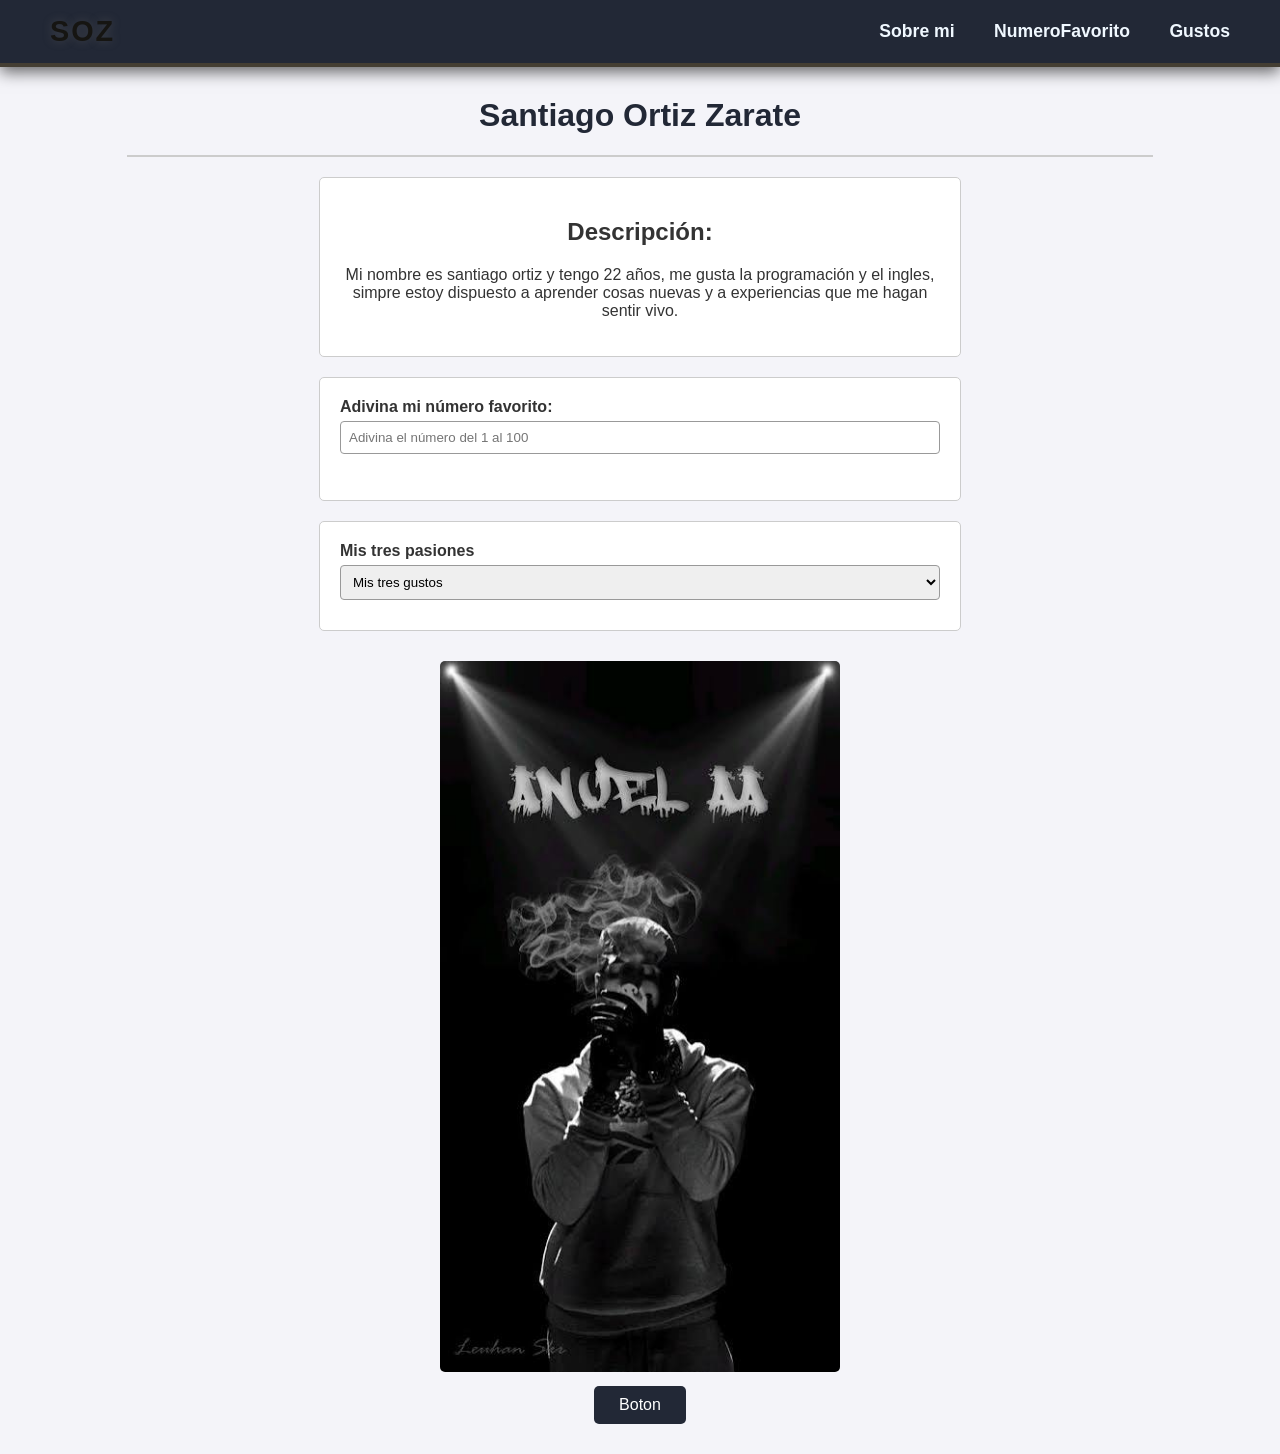
<file: index.html>
<!DOCTYPE html>
<html lang="es">
<head>
    <meta charset="UTF-8">
    <meta name="viewport" content="width=device-width, initial-scale=1.0">
    <title>Mi presentacion</title>
    <link rel="stylesheet" href="styles.css">
</head>
<body>
    <header class="encabezado">
        <div class="logo">
            <span>SOZ</span>
        </div>
        <nav class="nav-links">
        <a href="#info">Sobre mi</a>
        <a href="#numeroFavorito">NumeroFavorito</a>
        <a href="#gustos">Gustos</a>
    </nav> </header>
    <h1> Santiago Ortiz Zarate</h1>
    <hr>
    <section id="info">
        <h2>Descripción:</h2> 
        <p>Mi nombre es santiago ortiz y tengo 22 años, me gusta la programación y el ingles, simpre estoy dispuesto a aprender cosas nuevas y a experiencias que me hagan sentir vivo.</p>
    </section>
    <section id="numeroFavorito">
        <label for="numero">Adivina mi número favorito: </label>
        <input type="number" id="numero" min="0" max="100" placeholder="Adivina el número del 1 al 100" oninput="if(this.value > 100) this.value = 100; if(this.value < 0) this.value = 0;">
        <p id="resultado"></p>
    </section>
    <section id="gustos">
        <label for="eleccion">Mis tres pasiones</label>
        <select name="gustos" id="eleccion">
            <option value="">Mis tres gustos</option>
            <option value="futbol">Mi mayor gusto el futbol </option>
            <option value="lugar">Mi lugar favotito </option>
            <option value="accionFav">Lo que más hago</option>
        </select>

    </section>
    <p id="pasiones"></p>
    <img src="img/images.jpg" width="400" alt="cantante" id="imagen">
    <br>
    <button id="boton">Boton</button>
    <script src="js/app.js"></script>
</body>
</html>
</file>
<file: styles.css>
.encabezado{
    background-color: #222836;
    display: flex;
    justify-content: space-between;
    align-items: center;
    padding: 15px 50px;
    border-bottom: 4px solid #443e33;
    box-shadow: 0 5px 15px rgba(0, 0, 0, 0.6);
    width: 100%;
    box-sizing: border-box;
}
.encabezado .logo span{
    font-size: 1.8em;
    font-weight: 800;
    color: #161512;
    letter-spacing: 2px;
    text-transform: uppercase;
    text-shadow: 0 0 10px rgba(112, 110, 105, 0.4);   
}
.nav-links a{
    color:aliceblue;
    text-decoration: none;
    margin-left: 35px;
    font-size: 1.1em;
    font-weight: 600;
    position: relative;
    transition: color 0.3s ease;
}
.nav-links a:hover{
    color: #38bdf8;
}
.nav-links a::after {
    content: "";
    position: absolute;
    width: 0;
    height: 3px;
    bottom: -6px;
    left: 0;
    background-color: #38bdf8;
    transition: width 0.3s ease;
    border-radius: 2px;
}
.nav-links a:hover::after{width: 100%;}
.encabezado {
    background-color: #222836;
    display: flex;
    justify-content: space-between;
    align-items: center;
    padding: 15px 50px;
    border-bottom: 4px solid #443e33;
    box-shadow: 0 5px 15px rgba(0, 0, 0, 0.6);
    width: 100%;
    box-sizing: border-box;
}
.encabezado .logo span {
    font-size: 1.8em;
    font-weight: 800;
    color: #161512;
    letter-spacing: 2px;
    text-transform: uppercase;
    text-shadow: 0 0 10px rgba(112, 110, 105, 0.4);   
}
.nav-links a {
    color: aliceblue;
    text-decoration: none;
    margin-left: 35px;
    font-size: 1.1em;
    font-weight: 600;
    position: relative;
    transition: color 0.3s ease;
}
.nav-links a:hover {
    color: #38bdf8;
}
.nav-links a::after {
    content: "";
    position: absolute;
    width: 0;
    height: 3px;
    bottom: -6px;
    left: 0;
    background-color: #38bdf8;
    transition: width 0.3s ease;
    border-radius: 2px;
}
.nav-links a:hover::after { width: 100%; }


body {
    margin: 0;
    font-family: Arial, sans-serif;
    background-color: #f4f4f9; 
    color: #333;
    text-align: center; }
#info{
    font-family: Verdana, Geneva, Tahoma, sans-serif;
    text-align: center;
}
h1 {
    margin-top: 30px;
    color: #222836;
}

hr {
    width: 80%;
    margin-bottom: 20px;
    border: 1px solid #ccc;
}


section {
    background-color: white;
    width: 80%;
    max-width: 600px;
    margin: 0 auto 20px auto; 
    padding: 20px;
    border: 1px solid #ccc;
    border-radius: 5px;
    text-align: left; 
}


label {
    display: block;
    font-weight: bold;
    margin-bottom: 5px;
}

input, select {
    width: 100%;
    padding: 8px;
    margin-bottom: 10px;
    box-sizing: border-box;
    border: 1px solid #999;
    border-radius: 4px;
}


img {
    border-radius: 5px;
    margin: 10px 0;
}

button {
    background-color: #222836;
    color: white;
    padding: 10px 25px;
    border: none;
    border-radius: 5px;
    cursor: pointer;
    font-size: 16px;
    margin-bottom: 30px;
}

button:hover {
    background-color: #38bdf8;
}

#pasiones{
    font-size: inherit;
    text-align: center;
    justify-content: space-between;
}
</file>
<file: reto/styles.css>
.encabezado{
    background-color: #222836;
    display: flex;
    justify-content: space-between;
    align-items: center;
    padding: 15px 50px;
    border-bottom: 4px solid #443e33;
    box-shadow: 0 5px 15px rgba(0, 0, 0, 0.6);
    width: 100%;
    box-sizing: border-box;
}
.encabezado .logo span{
    font-size: 1.8em;
    font-weight: 800;
    color: #161512;
    letter-spacing: 2px;
    text-transform: uppercase;
    text-shadow: 0 0 10px rgba(112, 110, 105, 0.4);   
}
.nav-links a{
    color:aliceblue;
    text-decoration: none;
    margin-left: 35px;
    font-size: 1.1em;
    font-weight: 600;
    position: relative;
    transition: color 0.3s ease;
}
.nav-links a:hover{
    color: #38bdf8;
}
.nav-links a::after {
    content: "";
    position: absolute;
    width: 0;
    height: 3px;
    bottom: -6px;
    left: 0;
    background-color: #38bdf8;
    transition: width 0.3s ease;
    border-radius: 2px;
}
.nav-links a:hover::after{width: 100%;}
.encabezado {
    background-color: #222836;
    display: flex;
    justify-content: space-between;
    align-items: center;
    padding: 15px 50px;
    border-bottom: 4px solid #443e33;
    box-shadow: 0 5px 15px rgba(0, 0, 0, 0.6);
    width: 100%;
    box-sizing: border-box;
}
.encabezado .logo span {
    font-size: 1.8em;
    font-weight: 800;
    color: #161512;
    letter-spacing: 2px;
    text-transform: uppercase;
    text-shadow: 0 0 10px rgba(112, 110, 105, 0.4);   
}
.nav-links a {
    color: aliceblue;
    text-decoration: none;
    margin-left: 35px;
    font-size: 1.1em;
    font-weight: 600;
    position: relative;
    transition: color 0.3s ease;
}
.nav-links a:hover {
    color: #38bdf8;
}
.nav-links a::after {
    content: "";
    position: absolute;
    width: 0;
    height: 3px;
    bottom: -6px;
    left: 0;
    background-color: #38bdf8;
    transition: width 0.3s ease;
    border-radius: 2px;
}
.nav-links a:hover::after { width: 100%; }


body {
    margin: 0;
    font-family: Arial, sans-serif;
    background-color: #f4f4f9; 
    color: #333;
    text-align: center; }
#info{
    font-family: Verdana, Geneva, Tahoma, sans-serif;
    text-align: center;
}
h1 {
    margin-top: 30px;
    color: #222836;
}

hr {
    width: 80%;
    margin-bottom: 20px;
    border: 1px solid #ccc;
}


section {
    background-color: white;
    width: 80%;
    max-width: 600px;
    margin: 0 auto 20px auto; 
    padding: 20px;
    border: 1px solid #ccc;
    border-radius: 5px;
    text-align: left; 
}


label {
    display: block;
    font-weight: bold;
    margin-bottom: 5px;
}

input, select {
    width: 100%;
    padding: 8px;
    margin-bottom: 10px;
    box-sizing: border-box;
    border: 1px solid #999;
    border-radius: 4px;
}


img {
    border-radius: 5px;
    margin: 10px 0;
}

button {
    background-color: #222836;
    color: white;
    padding: 10px 25px;
    border: none;
    border-radius: 5px;
    cursor: pointer;
    font-size: 16px;
    margin-bottom: 30px;
}

button:hover {
    background-color: #38bdf8;
}

#pasiones{
    font-size: inherit;
    text-align: center;
    justify-content: space-between;
}
</file>
